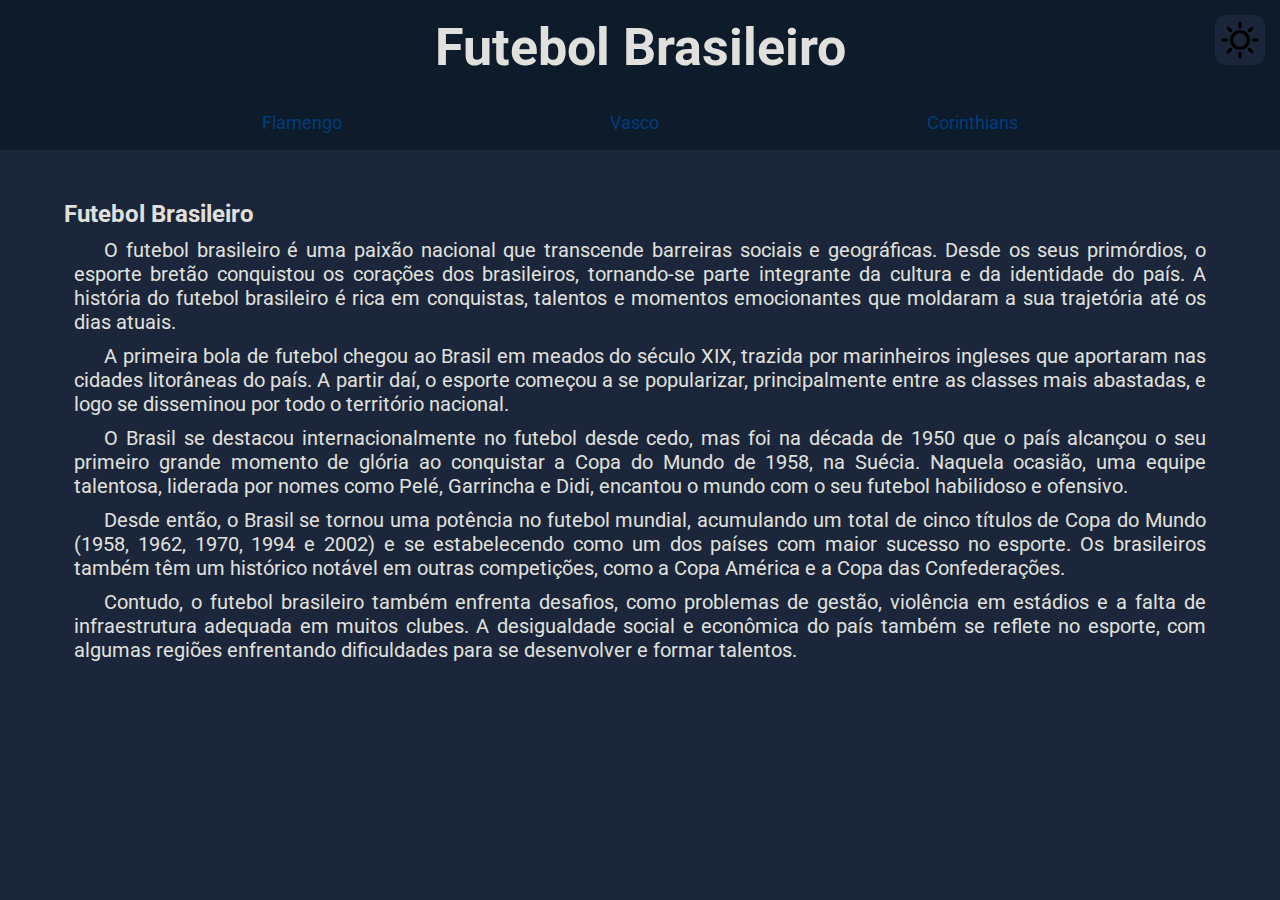
<file: index.html>
<!DOCTYPE html>
<html lang="pt-br">
<head>
    <meta charset="UTF-8">
    <meta name="viewport" content="width=device-width, initial-scale=1.0">
    <link rel="stylesheet" href="style.css">
    <title>Index</title>
</head>
<body>
    <header class="header-top">
        <nav class="navbar">
            <h1 class="title">
                <a href="index.html" class="link">Futebol Brasileiro</a>
            </h1>
            <ul class="nav-list">
                <li class="nav-item">
                    <a href="/pages/page-1.html" class="link nav-link">Flamengo</a>
                </li>
                <li class="nav-item">
                    <a href="/pages/page-2.html" class="link nav-link">Vasco</a>
                </li>
                <li class="nav-item">
                    <a href="/pages/page-3.html" class="link nav-link">Corinthians</a>
                </li>
            </ul>

            <div id="toggle-theme" role="button">
                <figure class="theme-img-container">
                    <img id="theme-img" class="theme-img" src="/images/sun.png" alt="toggle theme logo">
                </figure>
            </div>
        </nav>
    </header>

    <main>
        <section class="text-container">
            <h2>Futebol Brasileiro</h2>
            <p class="text">
                O futebol brasileiro é uma paixão nacional que transcende barreiras sociais e geográficas. Desde os seus primórdios, o esporte bretão conquistou os corações dos brasileiros, tornando-se parte integrante da cultura e da identidade do país. A história do futebol brasileiro é rica em conquistas, talentos e momentos emocionantes que moldaram a sua trajetória até os dias atuais.
            </p>
            <p class="text">
                A primeira bola de futebol chegou ao Brasil em meados do século XIX, trazida por marinheiros ingleses que aportaram nas cidades litorâneas do país. A partir daí, o esporte começou a se popularizar, principalmente entre as classes mais abastadas, e logo se disseminou por todo o território nacional.
            </p>
            <p class="text">
                O Brasil se destacou internacionalmente no futebol desde cedo, mas foi na década de 1950 que o país alcançou o seu primeiro grande momento de glória ao conquistar a Copa do Mundo de 1958, na Suécia. Naquela ocasião, uma equipe talentosa, liderada por nomes como Pelé, Garrincha e Didi, encantou o mundo com o seu futebol habilidoso e ofensivo.
            </p>
            <p class="text">
                Desde então, o Brasil se tornou uma potência no futebol mundial, acumulando um total de cinco títulos de Copa do Mundo (1958, 1962, 1970, 1994 e 2002) e se estabelecendo como um dos países com maior sucesso no esporte. Os brasileiros também têm um histórico notável em outras competições, como a Copa América e a Copa das Confederações.
            </p>
            <p class="text">
                Contudo, o futebol brasileiro também enfrenta desafios, como problemas de gestão, violência em estádios e a falta de infraestrutura adequada em muitos clubes. A desigualdade social e econômica do país também se reflete no esporte, com algumas regiões enfrentando dificuldades para se desenvolver e formar talentos.
            </p>
        </section>
    </main>

    <script src="script.js"></script>
</body>
</html>
</file>
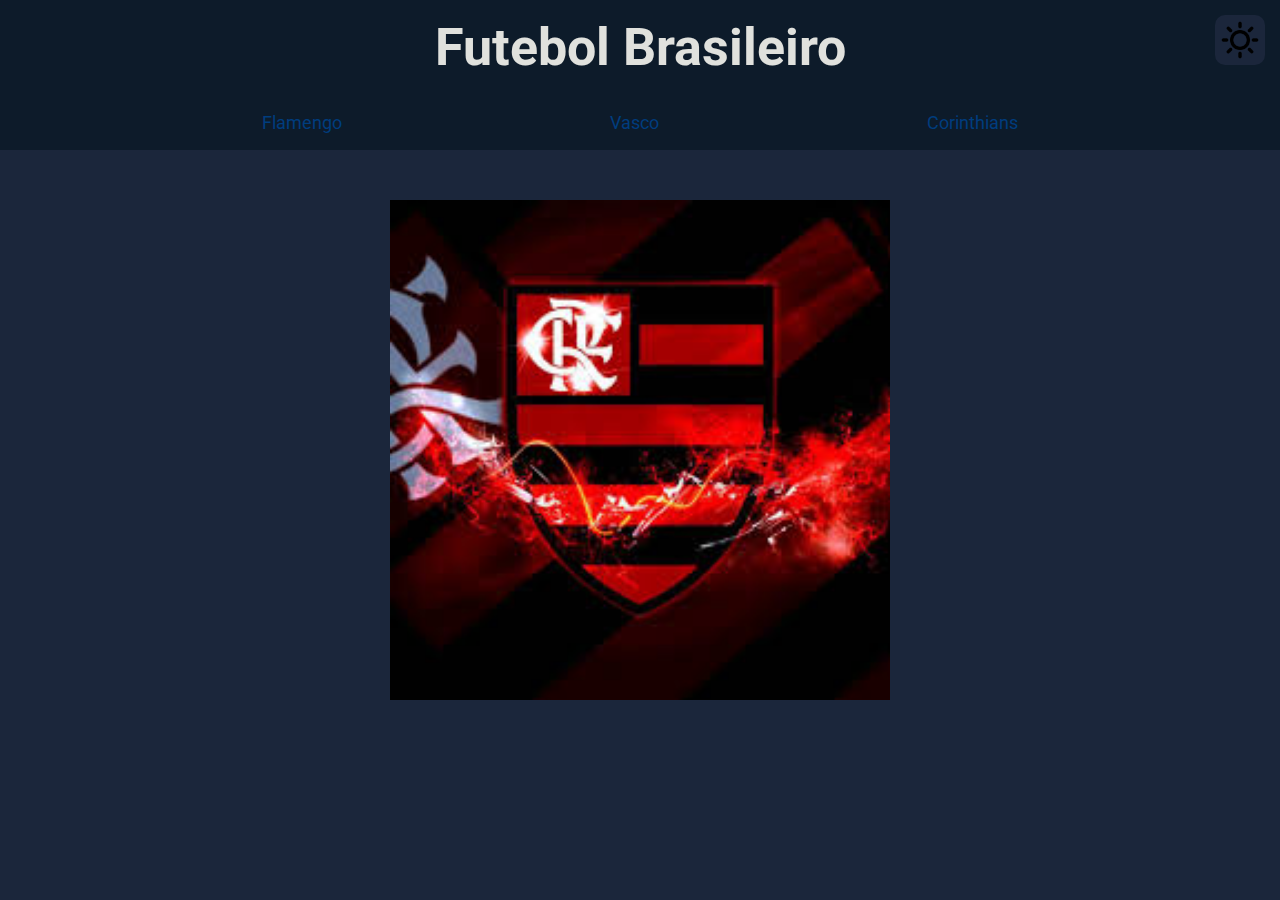
<file: pages/page-1.html>
<!DOCTYPE html>
<html lang="pt-br">
<head>
    <meta charset="UTF-8">
    <meta name="viewport" content="width=device-width, initial-scale=1.0">
    <link rel="stylesheet" href="../style.css">
    <title>Page 1</title>
</head>
<body>
    <header class="header-top">
        <nav class="navbar">
            <h1 class="title">
                <a href="/index.html" class="link">Futebol Brasileiro</a>
            </h1>
            <ul class="nav-list">
                <li class="nav-item">
                    <a href="/pages/page-1.html" class="link nav-link">Flamengo</a>
                </li>
                <li class="nav-item">
                    <a href="/pages/page-2.html" class="link nav-link">Vasco</a>
                </li>
                <li class="nav-item">
                    <a href="/pages/page-3.html" class="link nav-link">Corinthians</a>
                </li>
            </ul>

            <div id="toggle-theme" role="button">
                <figure class="theme-img-container">
                    <img id="theme-img" class="theme-img" src="/images/sun.png" alt="toggle theme logo">
                </figure>
            </div>
        </nav>
    </header>

    <main>
        <div class="img-container">
            <img src="/images/flamengo.jpg" alt="Imagem do Flamengo">
        </div>
    </main>

    <script src="/script.js"></script>
</body>
</html>
</file>
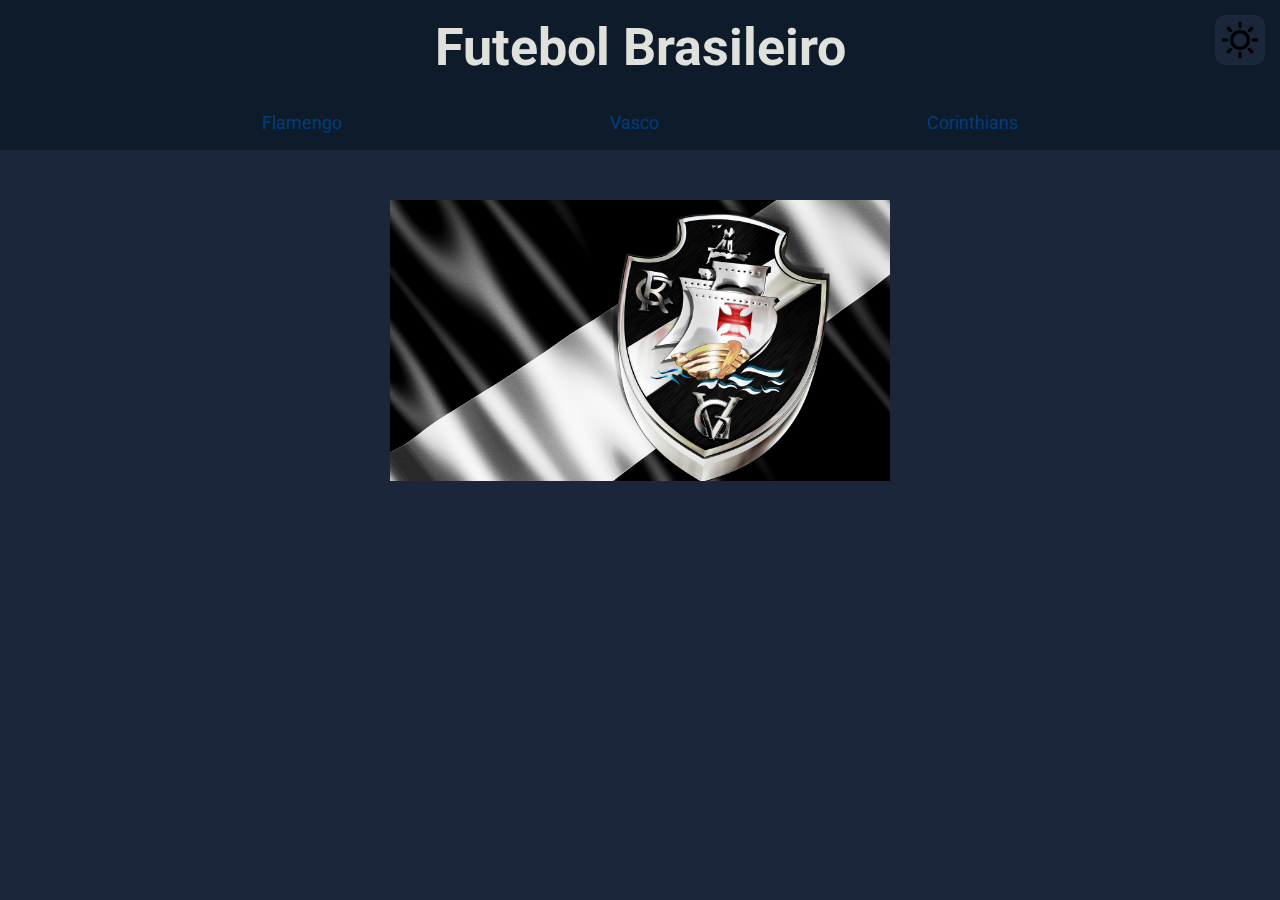
<file: pages/page-2.html>
<!DOCTYPE html>
<html lang="pt-br">
<head>
    <meta charset="UTF-8">
    <meta name="viewport" content="width=device-width, initial-scale=1.0">
    <link rel="stylesheet" href="../style.css">
    <title>Page 2</title>
</head>
<body>
    <header class="header-top">
        <nav class="navbar">
            <h1 class="title">
                <a href="/index.html" class="link">Futebol Brasileiro</a>
            </h1>
            <ul class="nav-list">
                <li class="nav-item">
                    <a href="/pages/page-1.html" class="link nav-link">Flamengo</a>
                </li>
                <li class="nav-item">
                    <a href="/pages/page-2.html" class="link nav-link">Vasco</a>
                </li>
                <li class="nav-item">
                    <a href="/pages/page-3.html" class="link nav-link">Corinthians</a>
                </li>
            </ul>

            <div id="toggle-theme" role="button">
                <figure class="theme-img-container">
                    <img id="theme-img" class="theme-img" src="/images/sun.png" alt="toggle theme logo">
                </figure>
            </div>
        </nav>
    </header>

    <main>
        <div class="img-container">
            <img src="/images/vasco.jpg" alt="Imagem do Vasco">
        </div>
    </main>

    <script src="/script.js"></script>
</body>
</html>
</file>
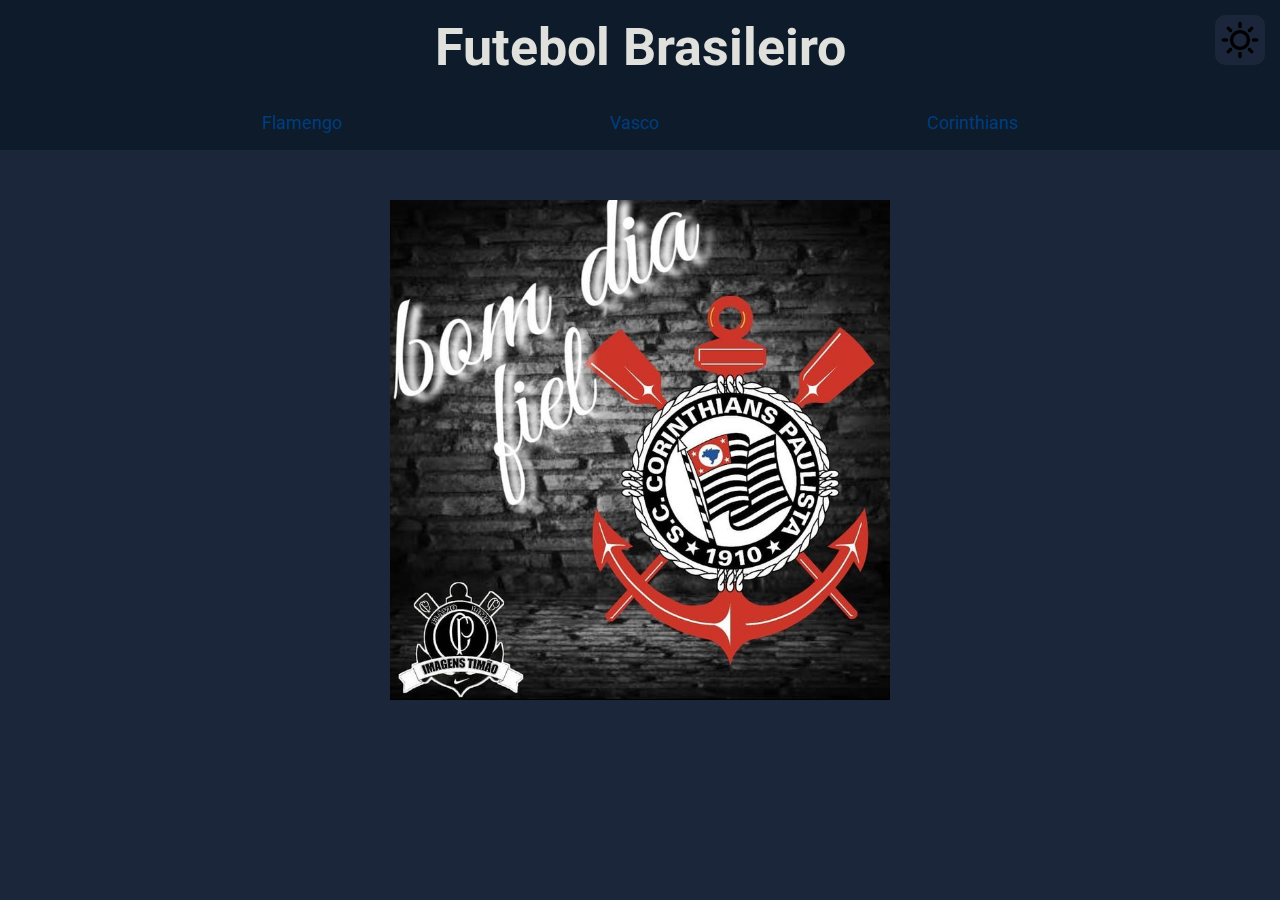
<file: pages/page-3.html>
<!DOCTYPE html>
<html lang="pt-br">
<head>
    <meta charset="UTF-8">
    <meta name="viewport" content="width=device-width, initial-scale=1.0">
    <link rel="stylesheet" href="../style.css">
    <title>Page 3</title>
</head>
<body>
    <header class="header-top">
        <nav class="navbar">
            <h1 class="title">
                <a href="/index.html" class="link">Futebol Brasileiro</a>
            </h1>
            <ul class="nav-list">
                <li class="nav-item">
                    <a href="/pages/page-1.html" class="link nav-link">Flamengo</a>
                </li>
                <li class="nav-item">
                    <a href="/pages/page-2.html" class="link nav-link">Vasco</a>
                </li>
                <li class="nav-item">
                    <a href="/pages/page-3.html" class="link nav-link">Corinthians</a>
                </li>
            </ul>

            <div id="toggle-theme" role="button">
                <figure class="theme-img-container">
                    <img id="theme-img" class="theme-img" src="/images/sun.png" alt="toggle theme logo">
                </figure>
            </div>
        </nav>
    </header>

    <main>
        <div class="img-container">
            <img src="/images/curinthia.jpg" alt="Imagem do Corinthians">
        </div>
    </main>

    <script src="/script.js"></script>
</body>
</html>
</file>
<file: style.css>
@import url('https://fonts.googleapis.com/css2?family=Roboto:ital,wght@0,100;0,300;0,400;0,500;0,700;0,900;1,100;1,300;1,400;1,500;1,700;1,900&display=swap');

:root {
    --dark-header: #0d1b2a;
    --dark-background: #1b263b;
    --dark-font: #e0e1dd;

    --light-header: #778da9;
    --light-background: #e0e1dd;
    --light-font: #0d1b2a;

    --header-color: var(--dark-header);
    --background-color: var(--dark-background);
    --font-color: var(--dark-font);
}

* {
    margin: 0px;
    padding: 0px;
    color: var(--font-color);
    font-family: 'Roboto', sans-serif;
}

body {
    background-color: var(--background-color);
}

#toggle-theme {
    background-color: var(--background-color);
    width: 50px;
    height: 50px;
    position: absolute;
    top: 15px;
    right: 15px;

    border-radius: 10px;
}

#toggle-theme:hover {
    cursor: pointer;
}

.theme-img-container {
    width: 100%;
    height: 100%;
    display: flex;
    align-items: center;
    justify-content: center;
}

.theme-img {
    width: 40px;
    height: 40px;
}

.header-top {
    height: 150px;
    background-color: var(--header-color);
}

.navbar {
    height: 100%;
    display: flex;
    flex-direction: column;
    align-items: center;
    justify-content: space-around;
}

.title {
    font-size: 52px;
}

.nav-list {
    width: 80%;
    list-style: none;
    display: flex;
    align-items: center;
    justify-content: space-around;
}

.nav-item {
    font-size: 18px;
}

.nav-link {
    color: #003d7e;
}

.link {
    text-decoration: none;
}

.link:hover {
    color: #588abf;
}

main {
    width: 90%;
    margin: 50px auto;
}

.text {
    margin: 10px;
    text-indent: 30px;
    font-size: 20px;
    text-align: justify;
}

.img-container {
    height: 100%;
    display: flex;
    align-items: center;
    justify-content: center;
}

.img-container > img {
    width: 500px;
}
</file>
